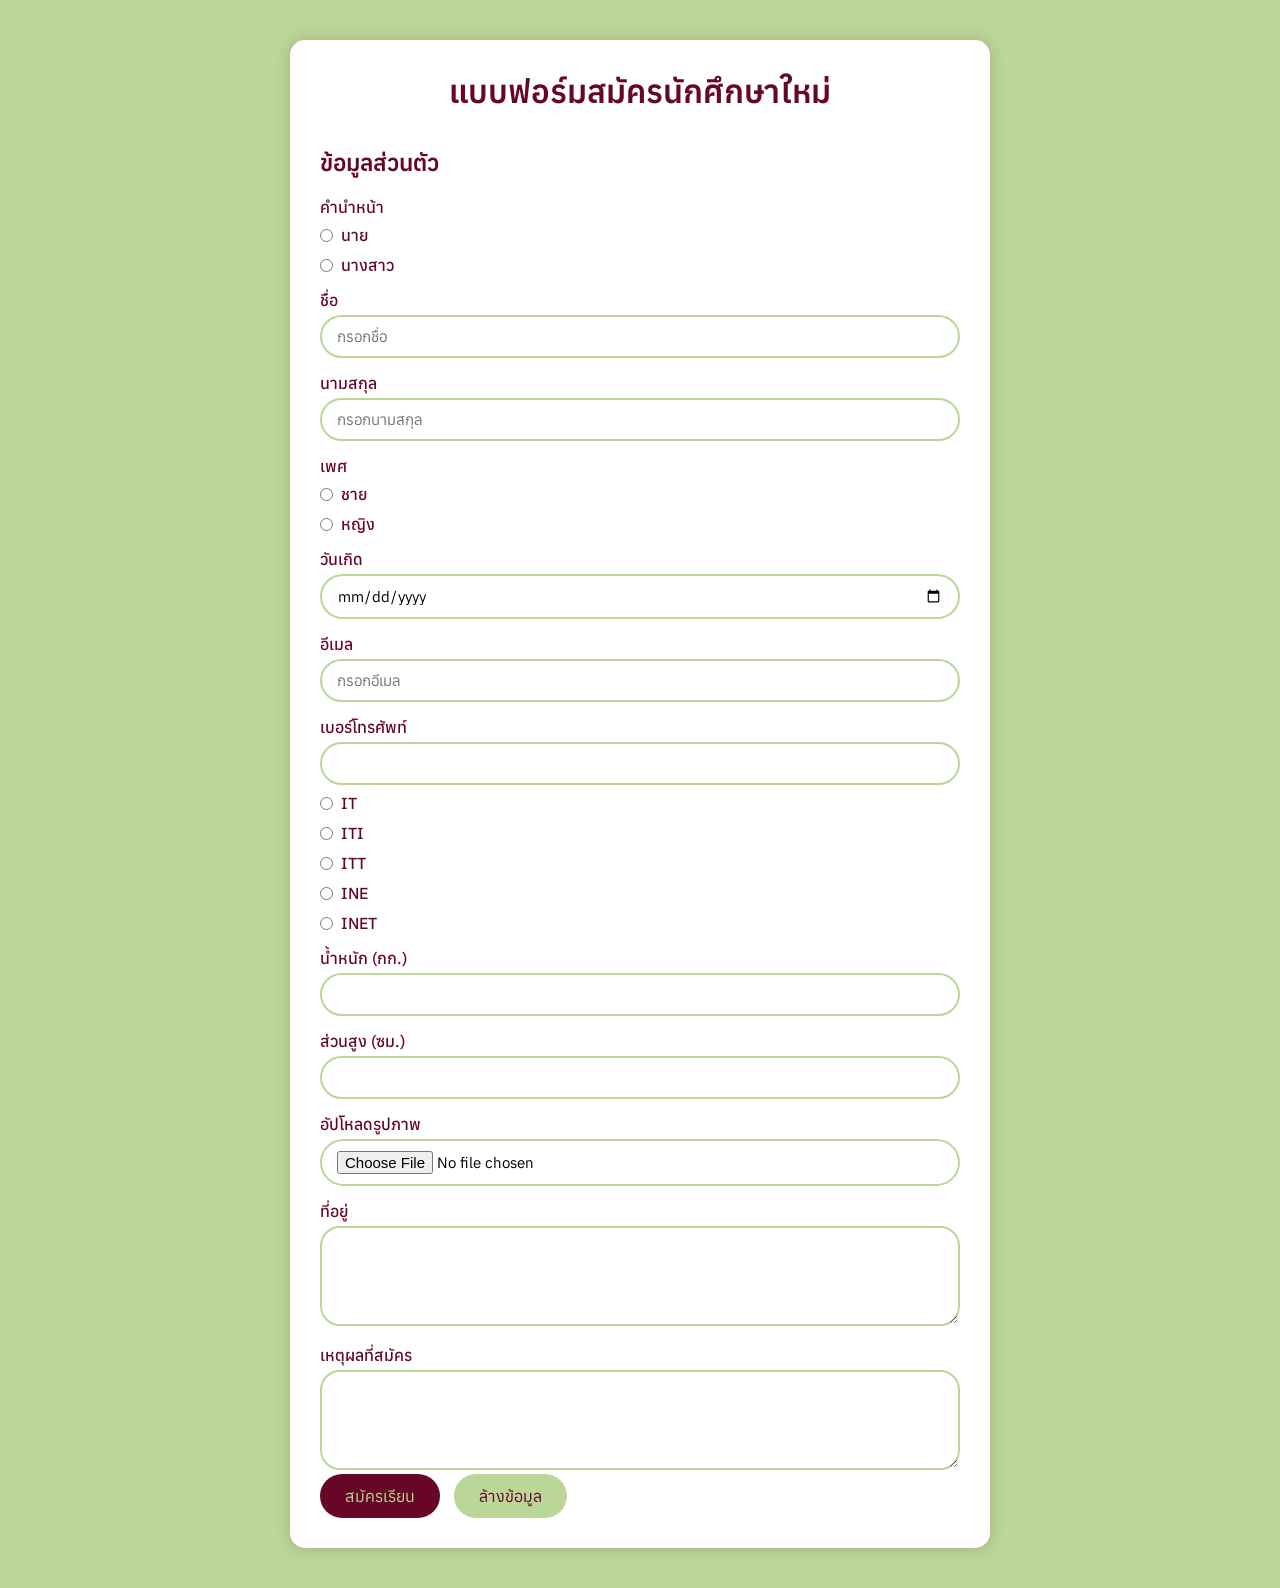
<file: index.html>
<!DOCTYPE html>
<html lang="th">
<head>
    <meta charset="UTF-8">
    <meta name="viewport" content="width=device-width, initial-scale=1.0">
    <title>สมัครนักศึกษาใหม่</title>
    <link rel="stylesheet" href="style.css">
</head>
<body>

<div class="container">
    <h1>แบบฟอร์มสมัครนักศึกษาใหม่</h1>

    <form>

            <h2>ข้อมูลส่วนตัว</h2>
            <label>คำนำหน้า</label>
            <div class="radio-group">
                <label><input type="radio" name="prefix" value="นาย" required> นาย</label>
                <label><input type="radio" name="prefix" value="นางสาว"> นางสาว</label>
            </div>

            <label>ชื่อ</label>
            <input type="text" placeholder="กรอกชื่อ" required>

            <label>นามสกุล</label>
            <input type="text" placeholder="กรอกนามสกุล">

            <label>เพศ</label>
            <div class="radio-group">
                <label><input type="radio" name="gender"> ชาย</label>
                <label><input type="radio" name="gender"> หญิง</label>
            </div>

            <label>วันเกิด</label>
            <input type="date">

            <label>อีเมล</label>
            <input type="email" placeholder="กรอกอีเมล" required>

            <label>เบอร์โทรศัพท์</label>
            <input type="tel" id="เบอร์มือถือ" name="เบอร์มือถือ" required maxlength="10" pattern="[0-9]{10}"><br>

        
            <div class="radio-group">

    <label>
        <input type="radio" name="course" value="IT">
        IT  
    </label>

    <label>
        <input type="radio" name="course" value="ITI">
        ITI
    </label>

    <label>
        <input type="radio" name="course" value="ITT">
        ITT
    </label>

    <label>
        <input type="radio" name="course" value="INE">
        INE
    </label>

    <label>
        <input type="radio" name="course" value="INET">
        INET
    </label>

</div>


            <label>น้ำหนัก (กก.)</label>
            <input type="number" min="20" max="200">

            <label>ส่วนสูง (ซม.)</label>
            <input type="number" min="100" max="200">

            <label>อัปโหลดรูปภาพ</label>
            <input type="file" accept="image/*">

            <label>ที่อยู่</label>
            <textarea rows="4"></textarea>

            <label>เหตุผลที่สมัคร</label>
            <textarea rows="4"></textarea>

        </fieldset>

        <button type="submit">สมัครเรียน</button>
        <button type="reset">ล้างข้อมูล</button>

    </form>

</div>

</body>
</html>
</file>
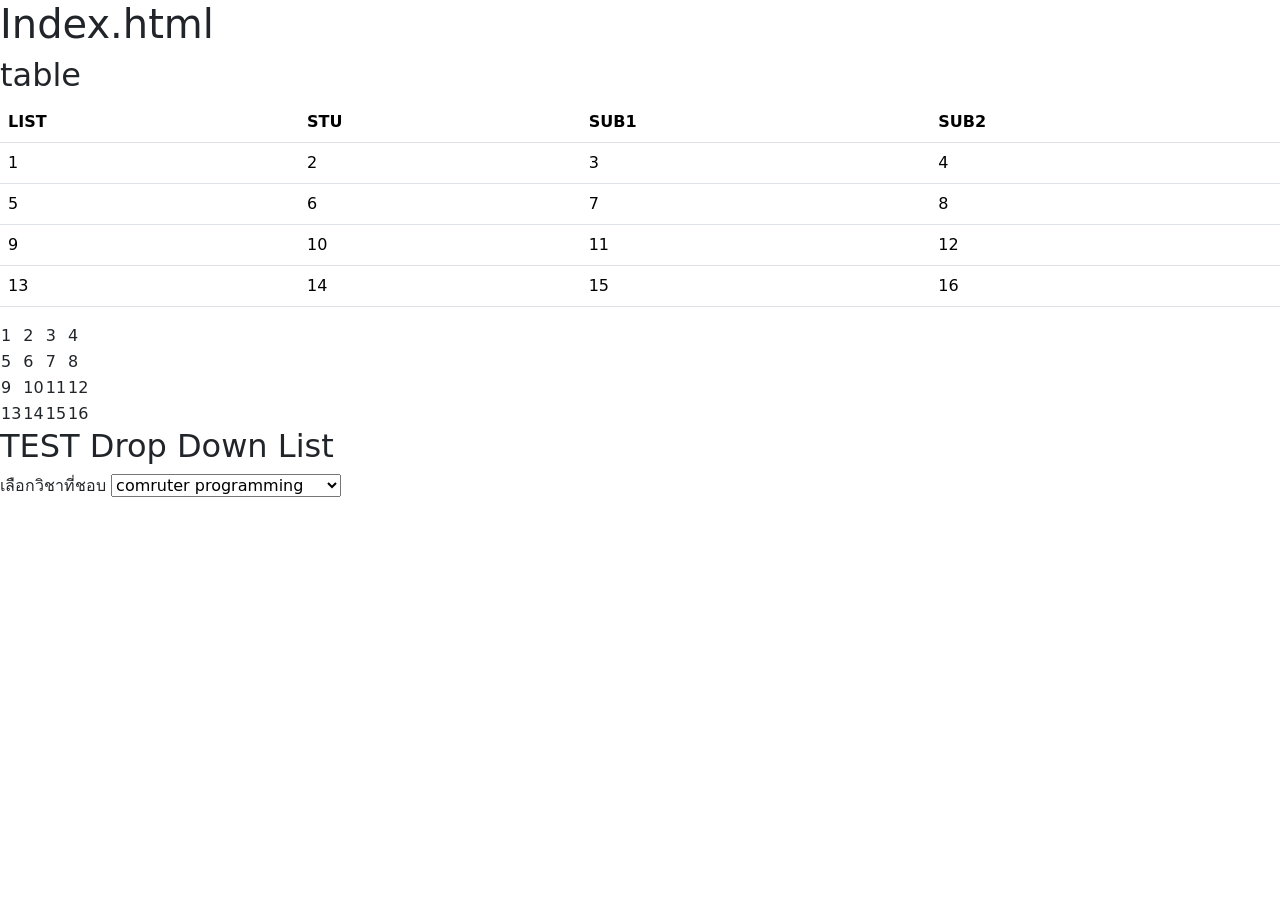
<file: newjaa/index.html>
<!DOCTYPE html>
<html lang="en">
<head>
    <meta charset="UTF-8">
    <meta name="viewport" content="width=device-width, initial-scale=1.0">
    <title>Document</title>
    <!--
    <style>
        table ,th,td{
            border: 2px solid rgb(64, 151, 147);
            padding: 10px;
            width: 50%;
            text-align: center;
        }
    -->        
    <link href="https://cdn.jsdelivr.net/npm/bootstrap@5.3.8/dist/css/bootstrap.min.css" rel="stylesheet">
    </style>
</head>
<body>
    <h1>Index.html</h1>
    <h2>table</h2>
    <div class="table-responsive">
    <table class="table table-hover" >
        <tr>
            <th>LIST</th>
            <th>STU</th>
            <th>SUB1</th>
            <th>SUB2</th>
        </tr>
        <tr>
            <td>1</td>
            <td>2</td>
            <td>3</td>
            <td>4</td>
        </tr>
        <tr>
            <td>5</td>
            <td>6</td>
            <td>7</td>
            <td>8</td>
        </tr>
        <tr>
            <td>9</td>
            <td>10</td>
            <td>11</td>
            <td>12</td>
        </tr>
        <tr>
            <td>13</td>
            <td>14</td>
            <td>15</td>
            <td>16</td>
        </tr>
    </table>
    
        </tr>
    <table>
        <tr>
            <td>1</td>
            <td>2</td>
            <td>3</td>
            <td>4</td>
        </tr>
        <tr>
            <td>5</td>
            <td>6</td>
            <td>7</td>
            <td>8</td>
        </tr>
        <tr>
            <td>9</td>
            <td>10</td>
            <td>11</td>
            <td>12</td>
        </tr>
        <tr>
            <td>13</td>
            <td>14</td>
            <td>15</td>
            <td>16</td>
        </tr>
    </table>
    <h2>TEST Drop Down List</h2>
    <label for="subject"> เลือกวิชาที่ชอบ </label>
    <select name=""  id="">
        <optgroup label="วิชาในสาขา">
        <option value="compro">comruter programming</option>
        <option value="intro">introduction to ine</option>
        </optgroup>
        <optgroup label="วิชาบริการ">
        <option value="eng">english 1</option>
        <option value="math">math engineering 1</option>
    </select>
 <br>

    </body>
</html>
</html>
</file>
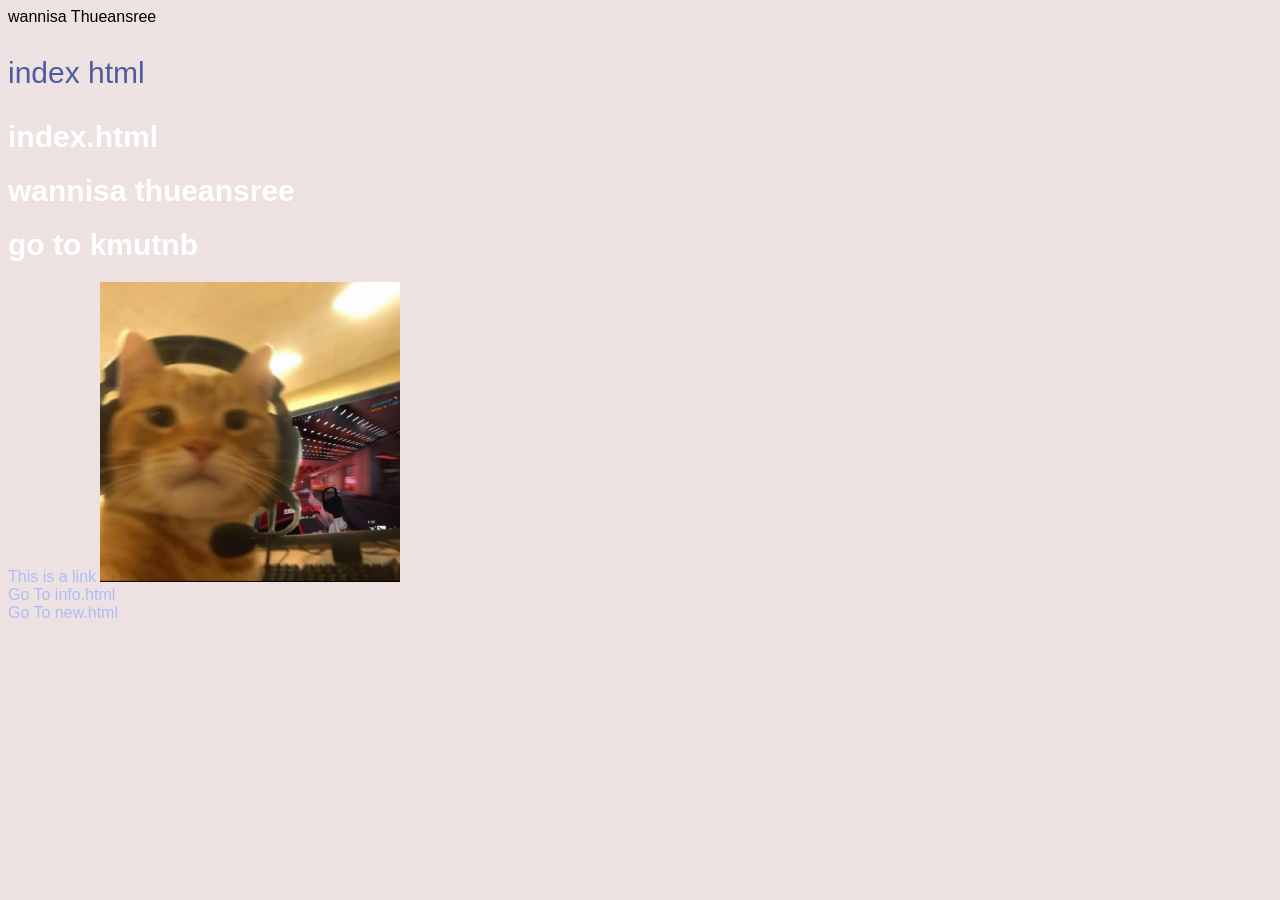
<file: sec1-wannisa-intro/index.html>
<!DOCTYPE html>
<html lang="en">
<head>
    <title> NEW jaaa</title>

    <body> <body style="background-color:rgb(238, 225, 225);"></body>
           wannisa
           Thueansree
        <p style="color:rgb(77, 92, 158);">index html</p>
        <h1>index.html</h1>
        <h1>wannisa thueansree</h1>
        <h1>go to kmutnb</h1>
        <a href="https://www.w3schools.com">This is a link</a>
        
        <img src="image/296723706.png" alt="wannisa.com" width="300" height="300">
        <br>
        <a href="info.html">Go To info.html</a>
        <br>
        <a href="new.html">Go To new.html</a>
        <link rel="stylesheet" href="css/styles.css">
</file>
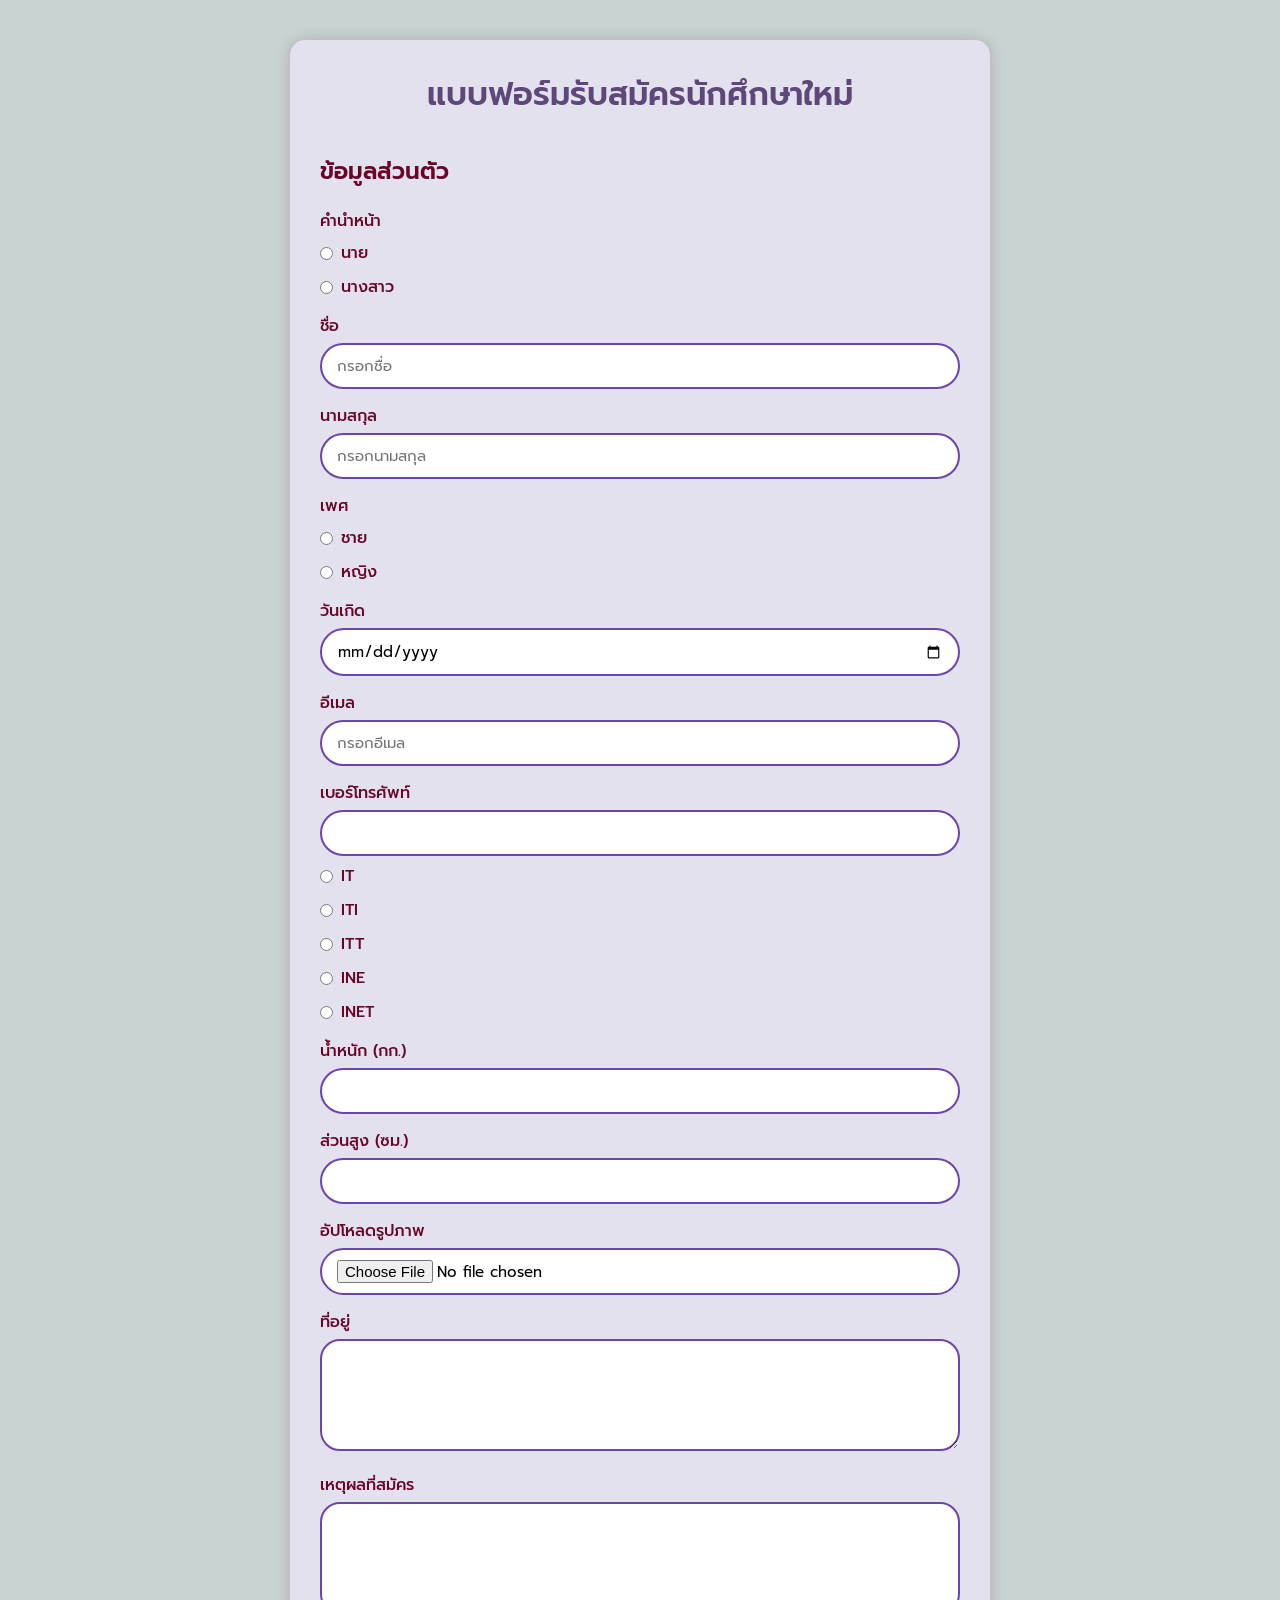
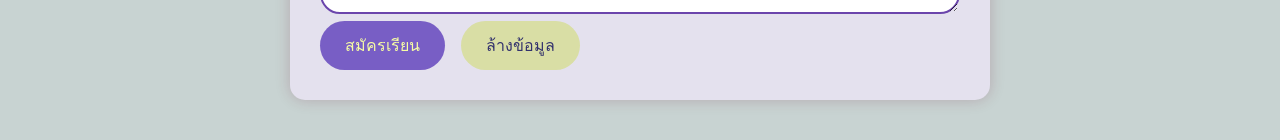
<file: wannisa/index.html>
<!DOCTYPE html>
<html lang="th">
<head>
    <meta charset="UTF-8">
    <meta name="viewport" content="width=device-width, initial-scale=1.0">
    <title>สมัครนักศึกษาใหม่</title>
    <link rel="stylesheet" href="style.css">
</head>
<body>

<div class="container">
    <h1>แบบฟอร์มรับสมัครนักศึกษาใหม่</h1>

    <form>

            <h2>ข้อมูลส่วนตัว</h2>
            <label>คำนำหน้า</label>
            <div class="radio-group">
                <label><input type="radio" name="prefix" value="นาย" required> นาย</label>
                <label><input type="radio" name="prefix" value="นางสาว"> นางสาว</label>
            </div>

            <label>ชื่อ</label>
            <input type="text" placeholder="กรอกชื่อ" required>

            <label>นามสกุล</label>
            <input type="text" placeholder="กรอกนามสกุล">

            <label>เพศ</label>
            <div class="radio-group">
                <label><input type="radio" name="gender"> ชาย</label>
                <label><input type="radio" name="gender"> หญิง</label>
            </div>

            <label>วันเกิด</label>
            <input type="date">

            <label>อีเมล</label>
            <input type="email" placeholder="กรอกอีเมล" required>

            <label>เบอร์โทรศัพท์</label>
            <input type="tel" id="เบอร์มือถือ" name="เบอร์มือถือ" required maxlength="10" pattern="[0-9]{10}"><br>

        
            <div class="radio-group">

    <label>
        <input type="radio" name="course" value="IT">
        IT  
    </label>

    <label>
        <input type="radio" name="course" value="ITI">
        ITI
    </label>

    <label>
        <input type="radio" name="course" value="ITT">
        ITT
    </label>

    <label>
        <input type="radio" name="course" value="INE">
        INE
    </label>

    <label>
        <input type="radio" name="course" value="INET">
        INET
    </label>

</div>


            <label>น้ำหนัก (กก.)</label>
            <input type="number" min="20" max="200">

            <label>ส่วนสูง (ซม.)</label>
            <input type="number" min="100" max="200">

            <label>อัปโหลดรูปภาพ</label>
            <input type="file" accept="image/*">

            <label>ที่อยู่</label>
            <textarea rows="4"></textarea>

            <label>เหตุผลที่สมัคร</label>
            <textarea rows="4"></textarea>

        </fieldset>

        <button type="submit">สมัครเรียน</button>
        <button type="reset">ล้างข้อมูล</button>

    </form>

</div>

</body>
</html>
</file>
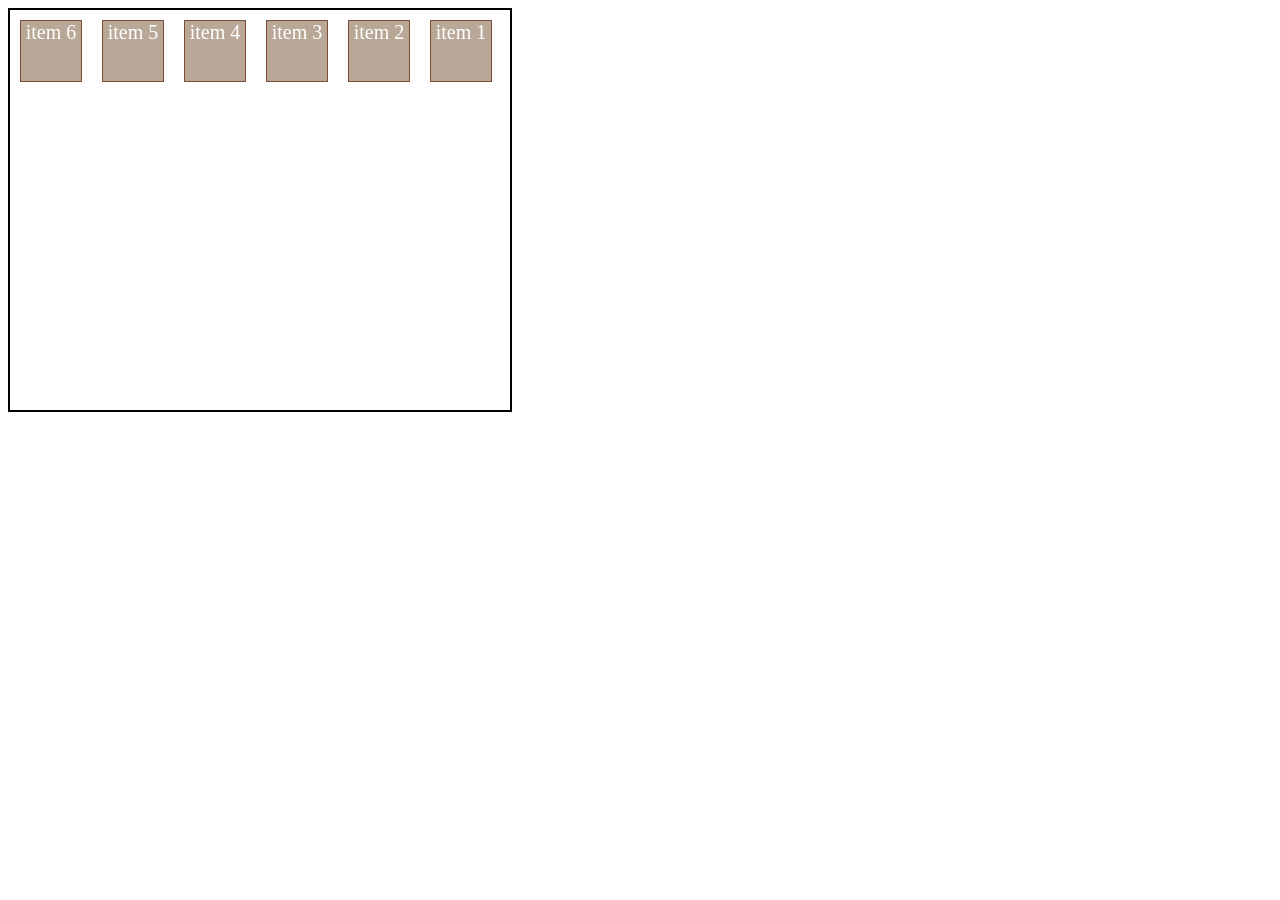
<file: newjaa/flexbox.html>
<!DOCTYPE html>
<html lang="en">
<head>
    <meta charset="UTF-8">
    <meta name="viewport" content="width=device-width, initial-scale=1.0">
    <title>Document</title>
    <link rel="stylesheet" href="css/styleFlex.css">
</head>
<body>
    <div class="container">
        <div class="items order6">item 1</div>
        <div class="items order5">item 2</div>
        <div class="items order4">item 3</div>
        <div class="items order3">item 4</div>
        <div class="items order2">item 5</div>
        <div class="items order1">item 6</div>
    </div>
</body>
</html>
</file>
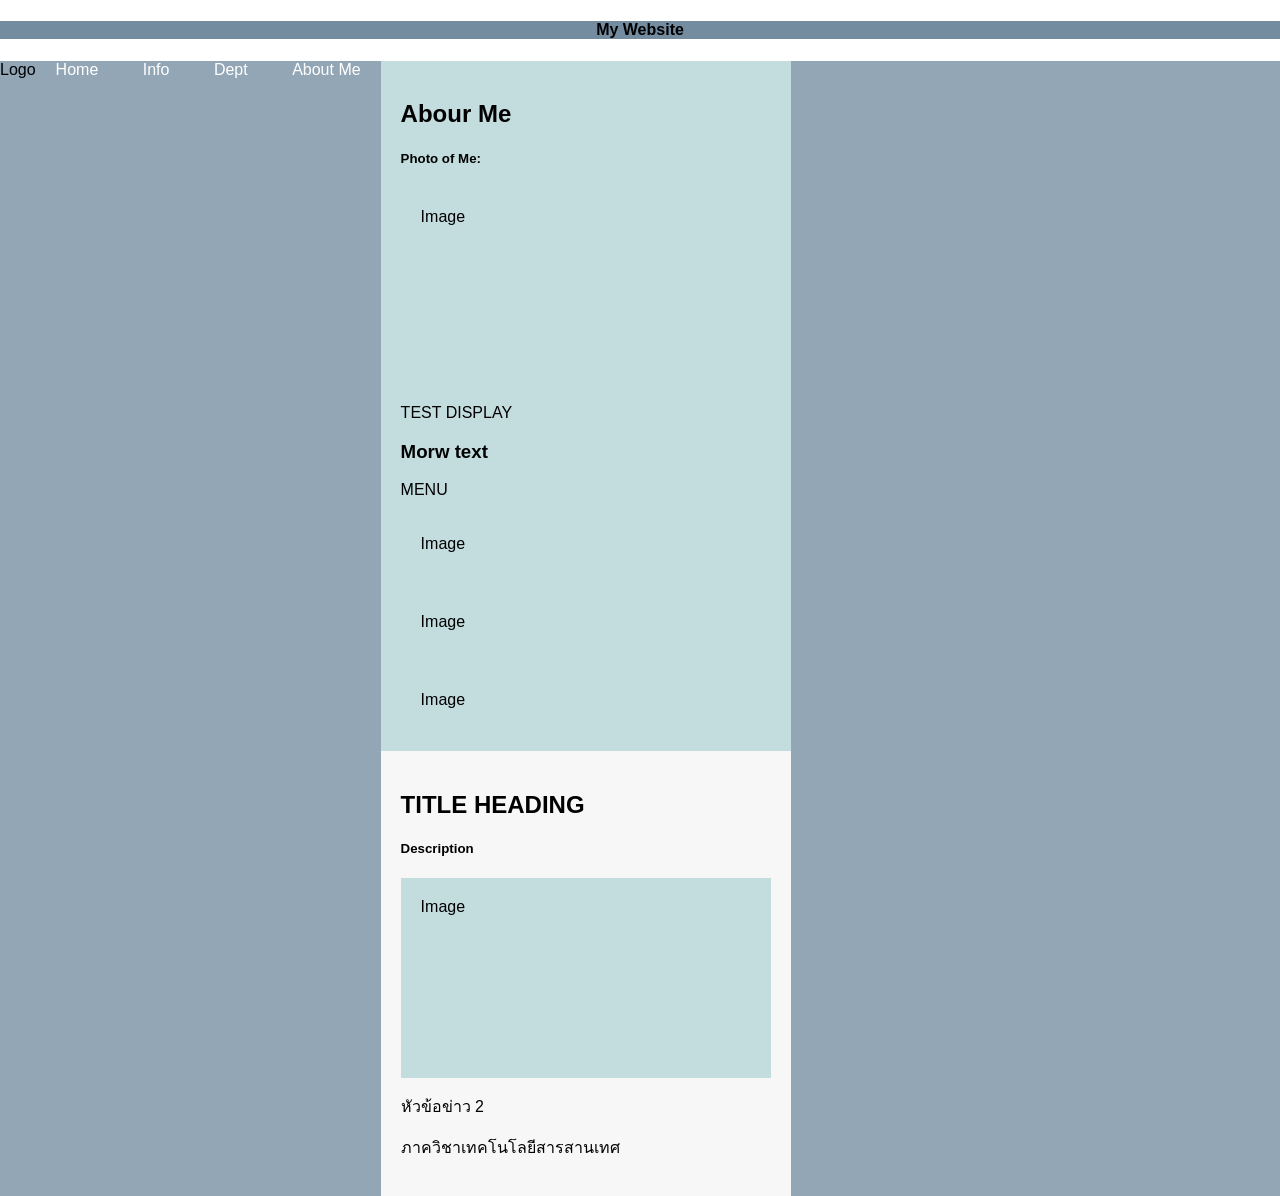
<file: newjaa/newFlexbox.html>
<!DOCTYPE html>
<html lang="en">
<head>
    <meta charset="UTF-8">
    <meta name="viewport" content="width=device-width, initial-scale=1.0">
    <link rel="stylesheet" href="css/resflex.css">
</head>
<body>
    <div style="background-color: rgb(116, 140, 160);">
        <h4 style="text-align: center">My Website</h4>
    </div>
    <div class="navbar">
        <div class="logo">Logo</div>
        <div class="menu">
            <a href="#">Home</a>
            <a href="#">Info</a>
            <a href="#">Dept</a>
            <a href="#">About Me</a>
        </div>
        <div class="row">
            <div class="side">
                <h2>Abour Me</h2>
                <h5>Photo of Me:</h5>
                <div class="fakeimg" style="height:200px;">Image</div>
                <p>TEST DISPLAY</p>
                <h3>Morw text</h3>
                <p>MENU</p>
                <div class="fakeimg" style="height:60px;">Image</div><br>
                <div class="fakeimg" style="height:60px;">Image</div><br>
                <div class="fakeimg" style="height:60px;">Image</div>
            </div>
            <div class="main">
                <h2>TITLE HEADING</h2>
                <h5>Description</h5>
                <div class="fakeimg" style="height:200px;">Image</div>
                <p>หัวข้อข่าว 2</p>
                <p>ภาควิชาเทคโนโลยีสารสานเทศ</p>
            </div>
        </div>
    </div>
</body>
</html>
</file>
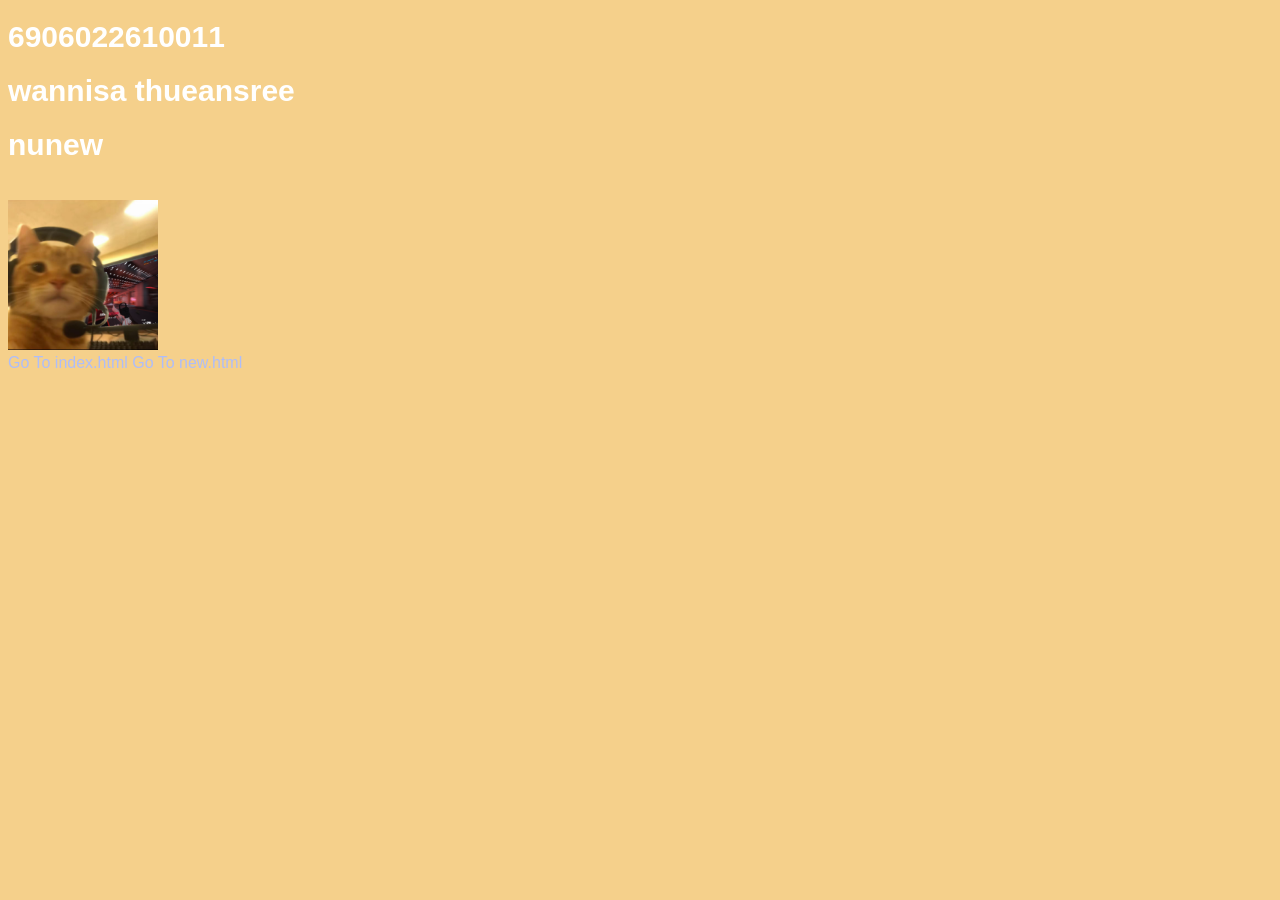
<file: sec1-wannisa-intro/info.html>
<!DOCTYPE html>
<html lang="en">
    
<head>
     <title> NEW jaaa</title>
    
    <body> 
       <style>

         body{background-color: rgb(196, 196, 171);}
         h1{color: rgb(109, 142, 143);}
       
       </style>
        <h1>6906022610011</h1>
        <h1>wannisa thueansree</h1>
        <h1> nunew</h1>
        <br>
        <img src="image/296723706.png" alt="wannisa.com" width="150" height="150">
        <link rel="stylesheet" href="css/styles.css">
         <br>
        <a href="index.html">Go To index.html</a>
        <a href="new.html">Go To new.html</a>
        
</head>
</html>
</file>
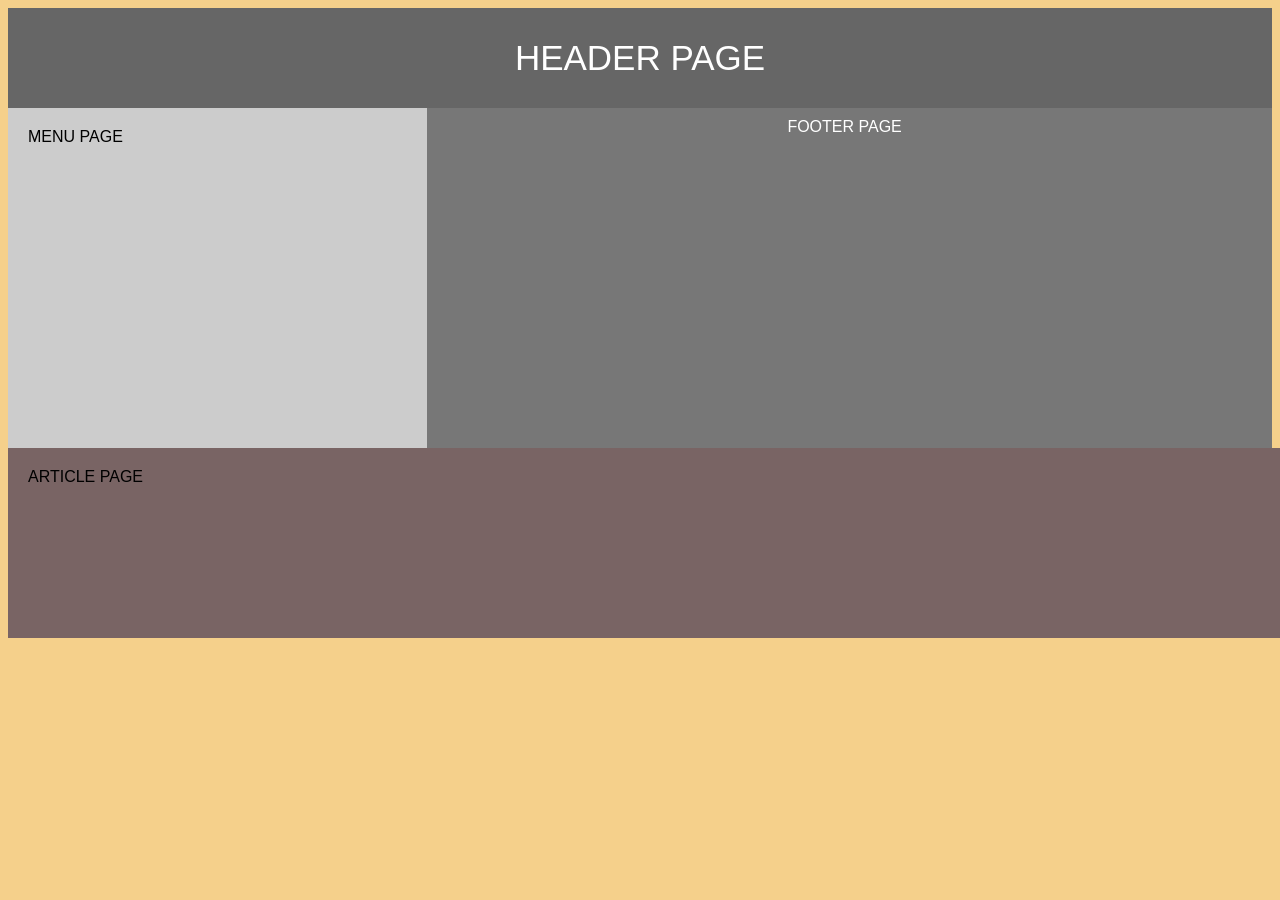
<file: sec1-wannisa-intro/layout.html>
<!DOCTYPE html>
<html lang="en">
<head>
    <meta charset="UTF-8">
    <meta name="viewport" content="width=device-width, initial-scale=1.0">
    <title>Document</title>
    <link rel="stylesheet" href="css/styles.css">
</head>
<body>
    <header>HEADER PAGE</header>
    <NAV>MENU PAGE</NAV>
    <article>ARTICLE PAGE</article> 
    <FOoter>FOOTER PAGE</FOoter>
</body>
</html>
</file>
<file: style.css>
@import url('https://fonts.googleapis.com/css2?family=Anuphan:wght@300;400;500;600;700&display=swap');

*{
    margin:0;
    padding:0;
    box-sizing:border-box;
    font-family:'Anuphan', sans-serif;
}


body{
    background:#BAD797;
    font-weight:400;
}


.container{
    width:700px;
    margin:40px auto;
    background:#fff;
    padding:30px;
    border-radius:15px;
    box-shadow:0 0 15px rgba(103,6,38,.2);
}


h1{
    text-align:center;
    color:#670626;
    margin-bottom:20px;
    font-weight:600;
}


label{
    display:block;
    margin-top:15px;
    margin-bottom:5px;
    font-weight:500;
    color:#670626;
}


h2{
    color:#670626;
    font-size:23px;
    margin:35px 0 20px;
    font-weight:600;
}


input,
select,
textarea{
    width:100%;
    padding:10px 15px;
    border:2px solid #BAD797;
    border-radius:50px;
    font-size:15px;
    background:#fff;
    outline:none;
    font-weight:400;
}


input:focus,
select:focus,
textarea:focus{
    border-color:#670626;
    box-shadow:0 0 5px rgba(103,6,38,.25);
}


textarea{
    border-radius:20px;
}


.radio-group{
    display:flex;
    flex-direction:column;
    gap:10px;
    margin-top:8px;
}


.radio-group label{
    display:flex;
    align-items:center;
    gap:8px;
    margin:0;
}


.radio-group input{
    width:auto;
    margin:0;
}


button{
    padding:12px 25px;
    border:none;
    border-radius:50px;
    cursor:pointer;
    font-size:16px;
    margin-right:10px;
    font-family:'Anuphan', sans-serif;
}


button[type="submit"]{
    background:#670626;
    color:#BAD797;
}


button[type="submit"]:hover{
    background:#4F041D;
}


button[type="reset"]{
    background:#BAD797;
    color:#670626;
}


button[type="reset"]:hover{
    background:#A5C77D;
}
</file>
<file: sec1-wannisa-intro/css/styles.css>
body {
    background-color: rgb(245, 208, 139);
}
h1{
    color: white;
    font-family: Verdana, Geneva, Tahoma, sans-serif;
    font-size: 30px;
}
p{
    color: rgb(250, 141, 141);
    font-family: Verdana, Geneva, Tahoma, sans-serif;
    font-size: 30px;
}

a:link {
  color: rgb(174, 189, 249);
  background-color: transparent;
  text-decoration: none;
}
a:visited {
  color: rgb(249, 135, 154);
  background-color: transparent;
  text-decoration: none;
}
a:hover {
  color: rgb(161, 221, 244);
  background-color: transparent;
  text-decoration: underline;
}
a:active {
  color: rgb(244, 249, 188);
  background-color: transparent;
  text-decoration: underline;
}

body {
  font-family: Arial, Helvetica, sans-serif;
}

/* Style the header */
header {
  background-color: #666;
  padding: 30px;
  text-align: center;
  font-size: 35px;
  color: white;
}

/* Create two columns/boxes that floats next to each other */
nav {
  float: left;
  width: 30%;
  height: 300px; /* only for demonstration, should be removed */
  background: #ccc;
  padding: 20px;
}

/* Style the list inside the menu */
nav ul {
  list-style-type: none;
  padding: 0;
}

article {
  float: left;
  padding: 20px;
  width: 150%;
  background-color: #796464;
  height: 150px;
   /* only for demonstration, should be removed */
}

/* Clear floats after the columns */
section::after {
  content: "";
  display: table;
  clear: both;
}

/* Style the footer */
footer {
  background-color: #777;
  padding: 10px;
  text-align: center;
  color: white;
   height: 320px;
}


@media (max-width: 600px) {
     nav , article{
    width: 100%;
    height: auto;
     }
    }
</file>
<file: wannisa/style.css>
@import url('https://fonts.googleapis.com/css2?family=Prompt:wght@300;400;500;600;700&display=swap');
*{
    margin:0;
    padding:0;
    box-sizing:border-box;
    font-family:'Prompt', sans-serif;
}


body{
    background:#c8d3d2;
    font-weight:400;
}


.container{
    width:700px;
    margin:40px auto;
    background:#e4e1ee;
    padding:30px;
    border-radius:15px;
    box-shadow:0 0 15px rgba(103,6,38,.2);
}


h1{
    text-align:center;
    color:#5e4779;
    margin-bottom:20px;
    font-weight:600;
}


label{
    display:block;
    margin-top:15px;
    margin-bottom:5px;
    font-weight:500;
    color:#670626;
}


h2{
    color:#670626;
    font-size:23px;
    margin:35px 0 20px;
    font-weight:600;
}


input,
select,
textarea{
    width:100%;
    padding:10px 15px;
    border:2px solid #6b45ac;
    border-radius:50px;
    font-size:15px;
    background:#fff;
    outline:none;
    font-weight:400;
}


input:focus,
select:focus,
textarea:focus{
    border-color:#47a690;
    box-shadow:0 0 5px rgba(103,6,38,.25);
}


textarea{
    border-radius:20px;
}


.radio-group{
    display:flex;
    flex-direction:column;
    gap:10px;
    margin-top:8px;
}


.radio-group label{
    display:flex;
    align-items:center;
    gap:8px;
    margin:0;
}


.radio-group input{
    width:auto;
    margin:0;
}


button{
    padding:12px 25px;
    border:none;
    border-radius:50px;
    cursor:pointer;
    font-size:16px;
    margin-right:10px;
    font-family:'Anuphan', sans-serif;
}


button[type="submit"]{
    background:#5635b8c0;
    color:#f7fda4;
}


button[type="submit"]:hover{
    background:#a8cfd7f9;
}


button[type="reset"]{
    background:#d9dea5;
    color:#33326d;
}


button[type="reset"]:hover{
    background:#A5C77D;
}
</file>
<file: newjaa/css/styleFlex.css>
.container{
    display: flex;
    flex-direction: row;
    flex-wrap: wrap;
    width: 500px;
    height: 400px;
    border: 2px solid rgb(0, 0, 0);
}
.items{
    border: 1px solid rgb(124, 76, 53);
    background-color: rgb(185, 168, 151);
    width: 60px;
    height: 60px;
    color: white;
    margin: 10px;
    font-size: 20px;
    text-align: center;
}
.basic{
    flex-basis: 150px;
}
.order1{
    order: 1;
}

.order2{
    order: 2;
}

.order3{
    order: 3;
}

.order4{
    order: 4;
}

.order5{
    order: 5;
}

.order6{
    order: 6;
}
</file>
<file: newjaa/css/resflex.css>
*{
    box-sizing: border-box; 
}
body{
    font-family: Arial;
    margin: 0;
}
.header{
   padding: 60px;
   text-align: center;
   background: rgb(139, 95, 95);
   color: white;
}
.navbar{
    display: flex;
    background-color: rgb(147, 166, 182);
}
.navbar a{
    color: white;
    padding: 14px 20px;
    text-decoration: none;
}
.navbar a:hover{
    background-color: rgb(185, 168, 151);
    color: white;
}
.row{
    display: flex;
    flex-wrap: wrap;
}
.side{
    flex: 30%;
    background-color: rgb(195, 221, 223);
    padding: 20px;
}
.main{
    flex: 70%;
    background-color: rgb(247, 247, 247);
    padding: 20px;
}
.fakeimg{
    background-color: rgb(195, 221, 223);
    width: 100%;
    padding: 20px;
}
.footer{
    padding: 20px;
    text-align: center;
    background: rgb(139, 95, 95);
}
@media screen and (max-width: 700px){
    .row, .navbar{
        flex-direction: column;
    }
}
</file>
